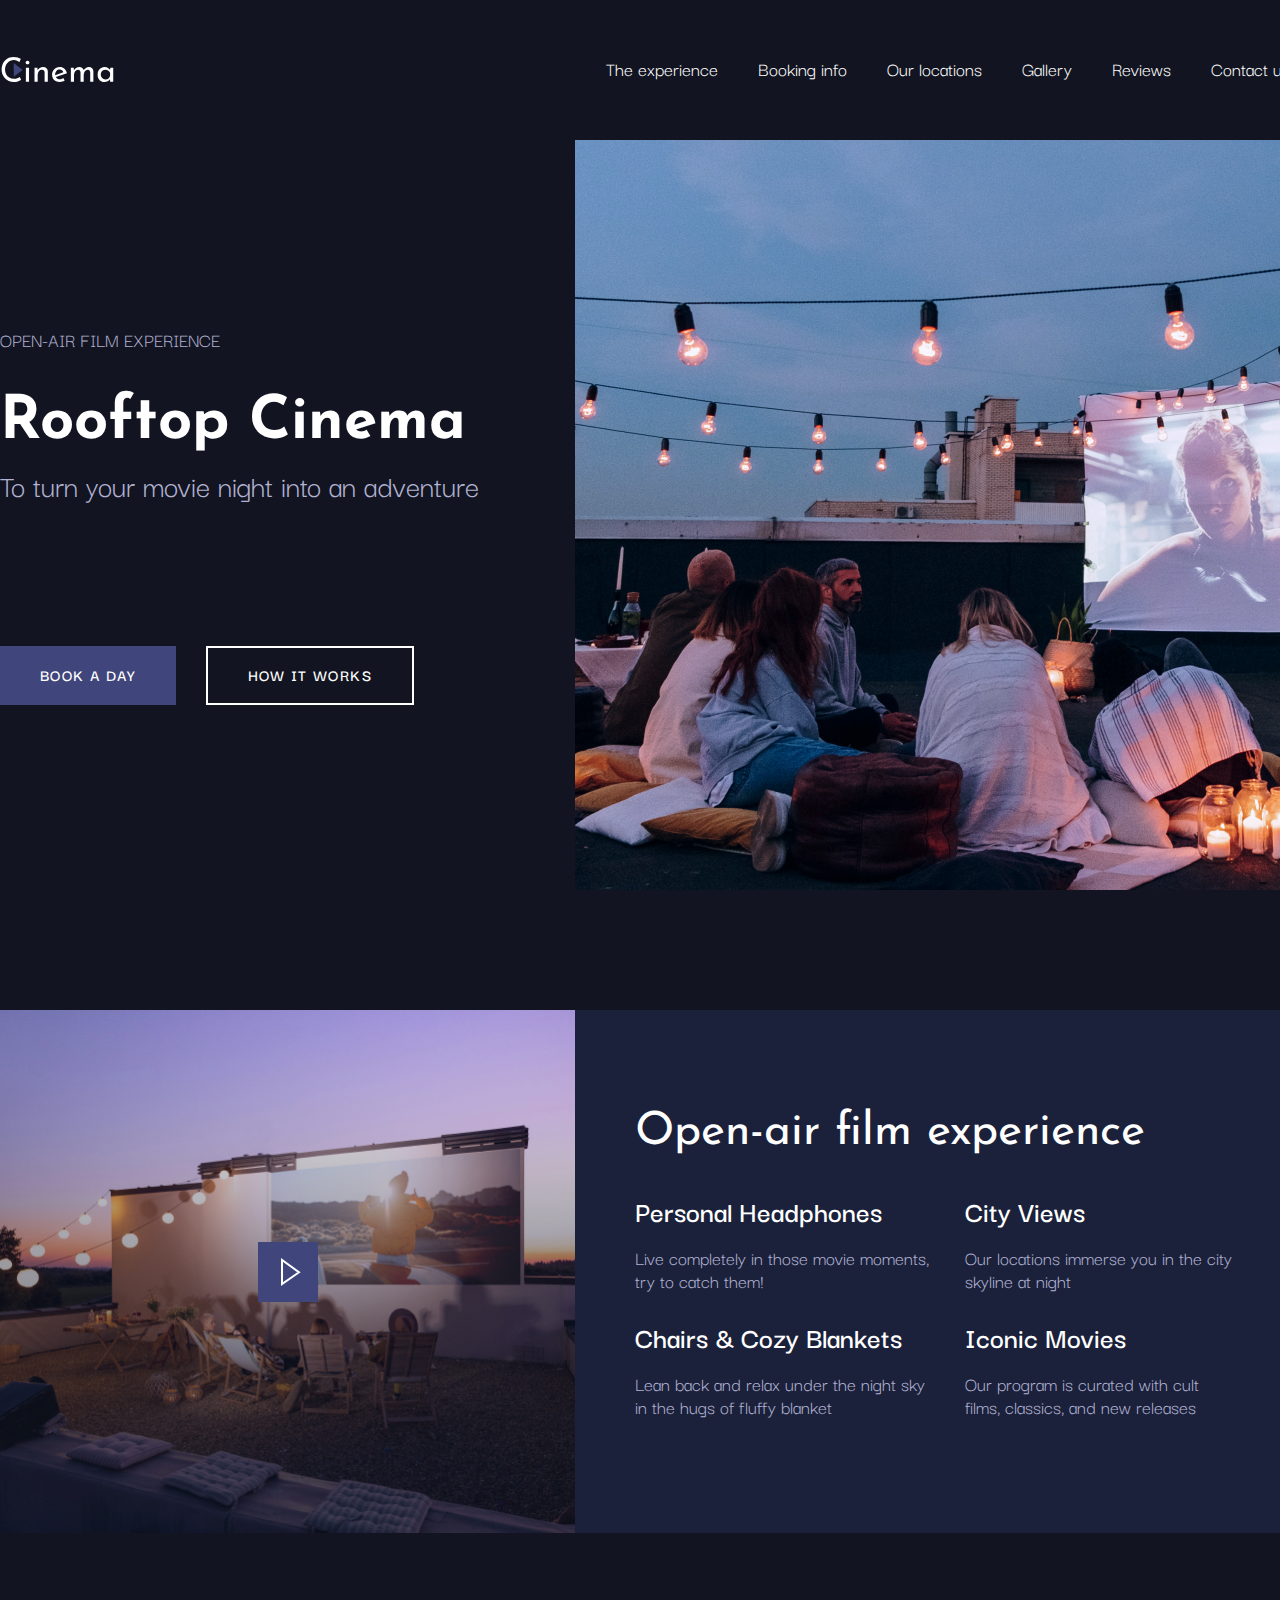
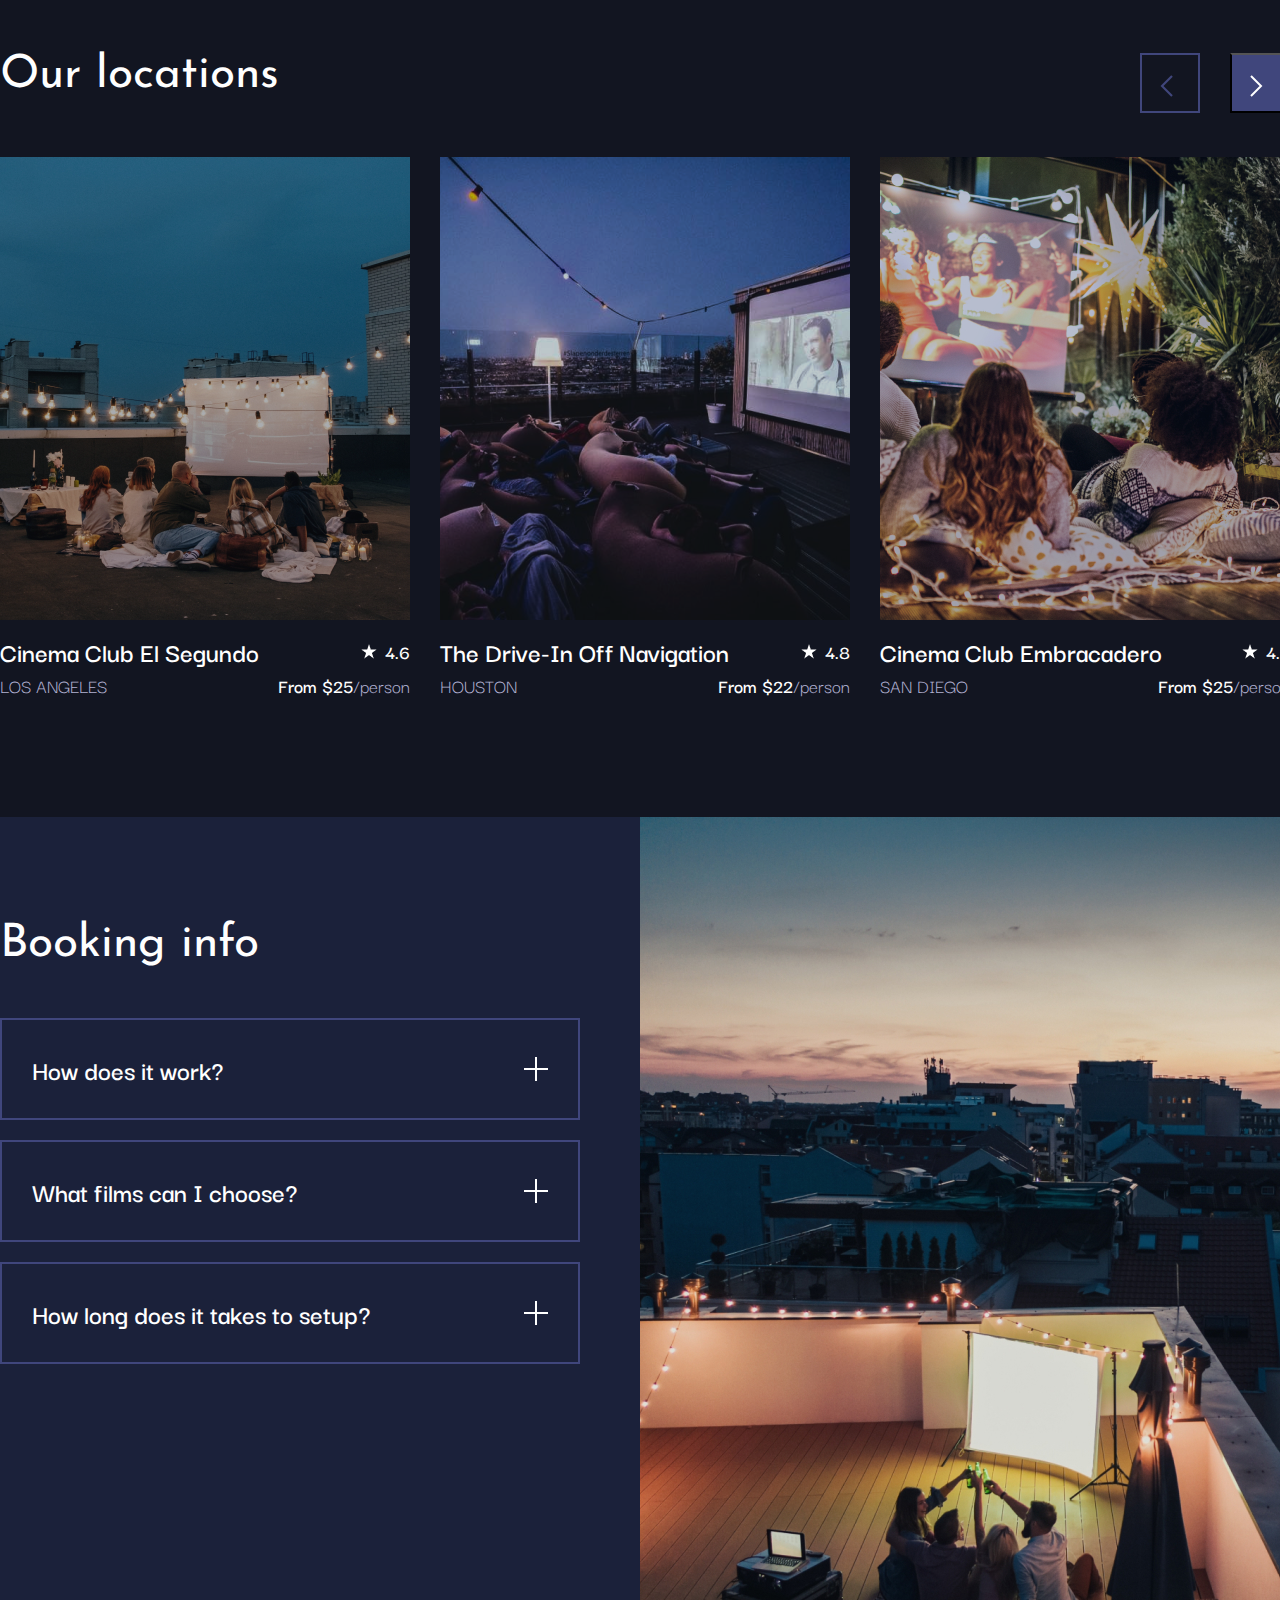
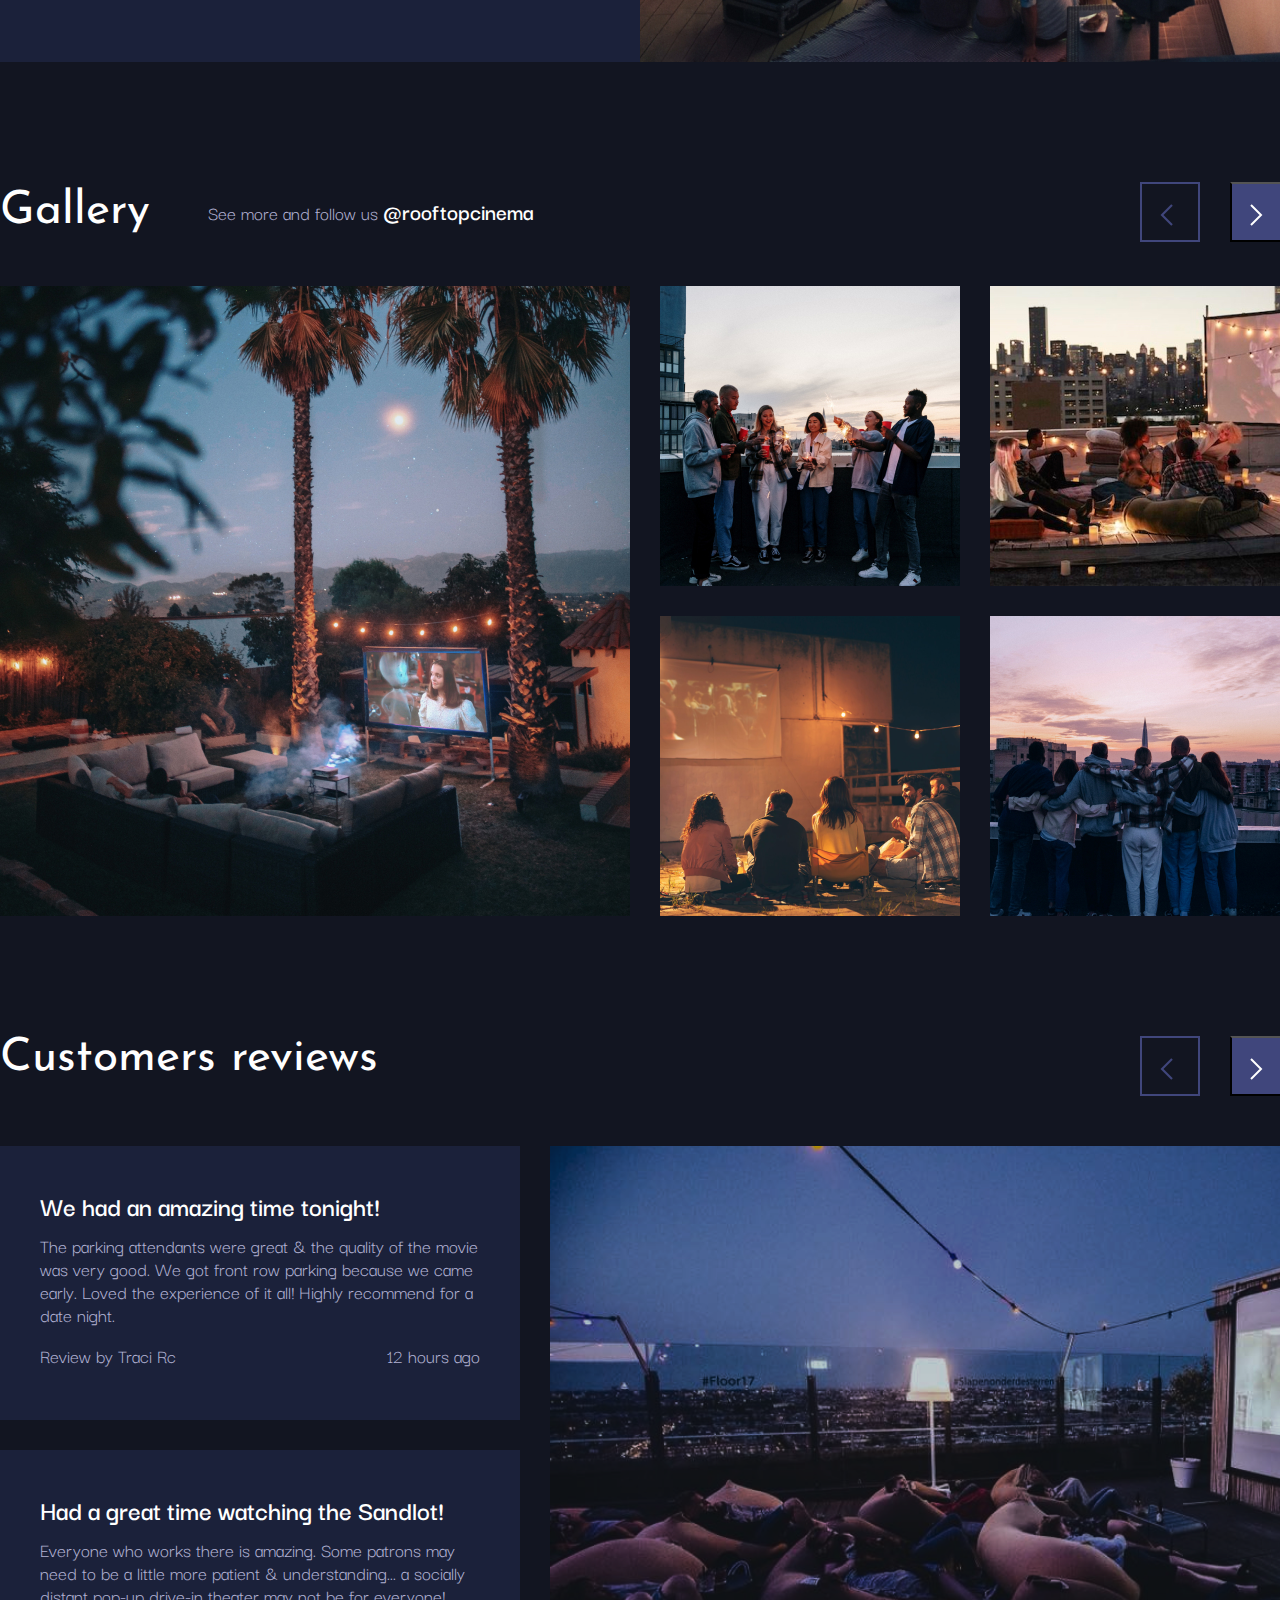
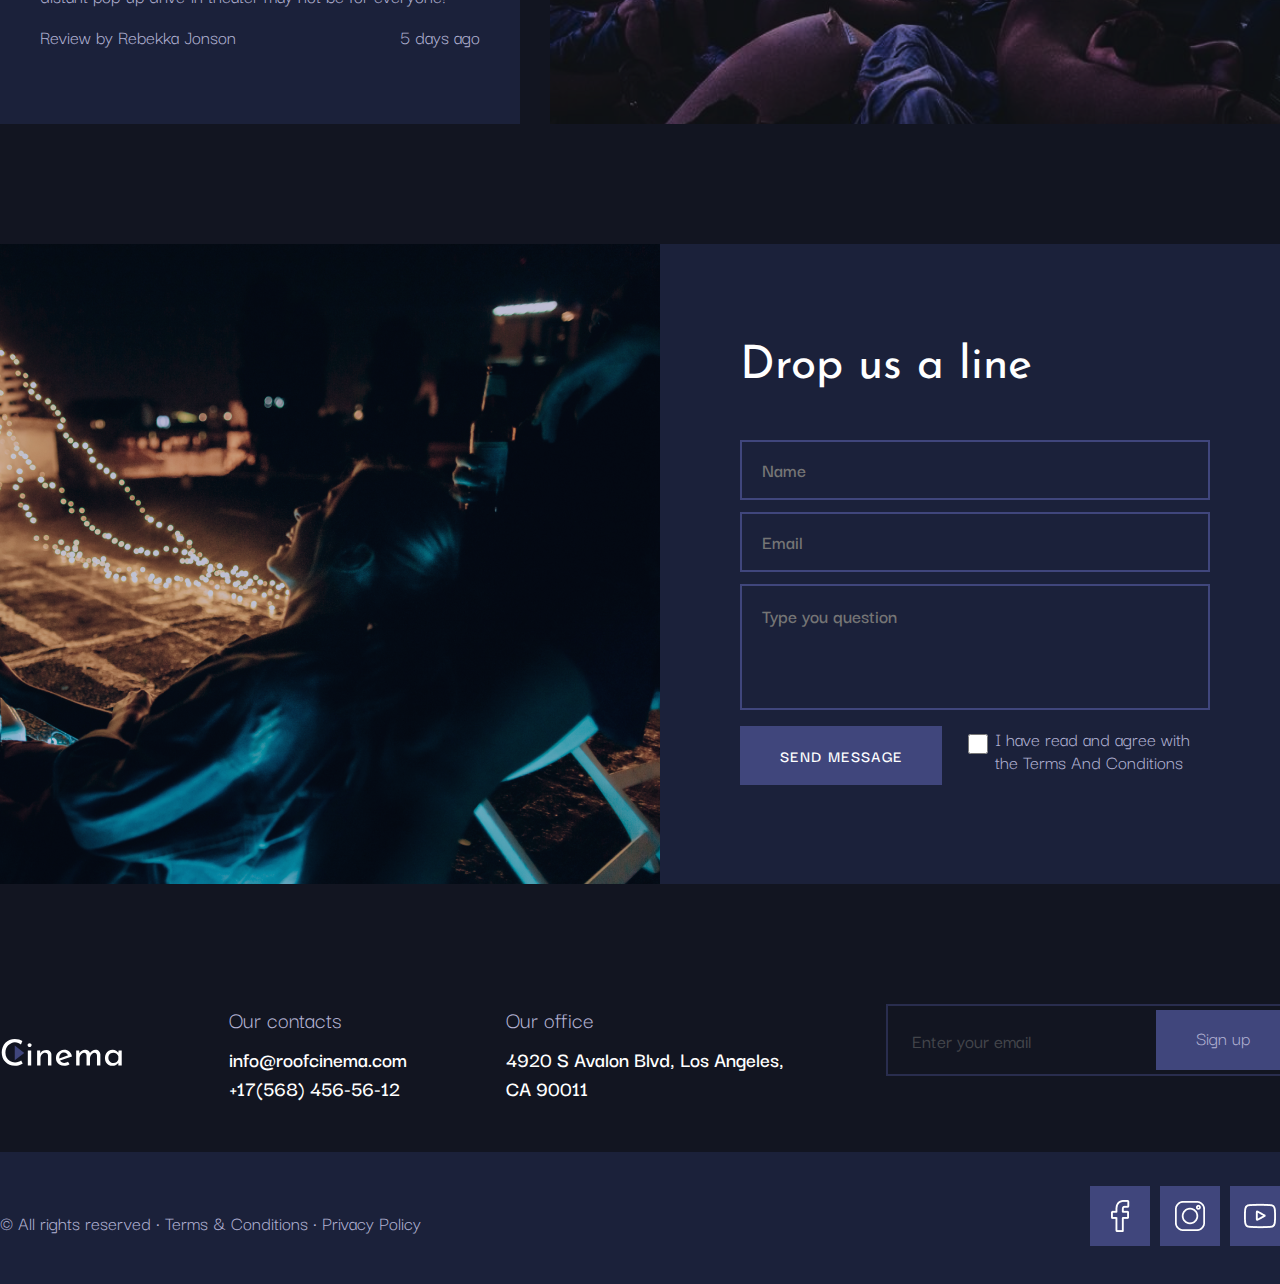
<file: index.html>
<!DOCTYPE html>
<html lang="en">
<head>
    <meta charset="UTF-8">
    <meta http-equiv="X-UA-Compatible" content="IE=edge">
    <link rel="preconnect" href="https://fonts.googleapis.com">
    <link rel="preconnect" href="https://fonts.gstatic.com" crossorigin>
    <link href="https://fonts.googleapis.com/css2?family=Darker+Grotesque:wght@400;500;600&family=Josefin+Sans&display=swap" rel="stylesheet">
    <link rel="stylesheet" href="normalize.css">
    <link rel="stylesheet" href="style.css">
    <title>Rcinema</title>
</head>
<body>
    <header class="page-header">
        <div class="countainer page-header__flex">
            <img class="" src="img/logo.svg" alt="RCinema" width="120">
            <nav class="page-header__nav">
                <ul class="mainmenu">
                    <li class="mainmenu__item"><a href="#!">The experience</a></li>
                    <li class="mainmenu__item"><a href="#!">Booking info</a></li>
                    <li class="mainmenu__item"><a href="#!">Our locations</a></li>
                    <li class="mainmenu__item"><a href="#!">Gallery</a></li>
                    <li class="mainmenu__item"><a href="#!">Reviews</a></li>
                    <li class="mainmenu__item"><a href="#!">Contact us</a></li>
                </ul>
            </nav>
        </div>
    </header>
    <main>
        <section class="section-cover">
            <div class="countainer">
                <div class="section-cover__row">
                        <div class="section-cover__main">
                            <div class="section-cover__main--intro">
                                <h1 class="section-cover--titile">
                                    <span>Open-Air Film Experience</span>
                                    Rooftop Cinema
                                </h1>
                                <p>To turn your movie night into an adventure</p>
                            </div>
                            <div class="section-cover__action">
                                <a class="button section-cover--firts-btn" href="!#">
                                    Book a day
                                </a>
                                <a class="button section-cover--last-btn" href="#!">
                                    How it works
                                </a>
                            </div>
                        </div>
                        <div class="section-cover__poster">
                            <img class="poster--bg" src="img/bg.png" alt="Rcinema" height="750px">
                        </div>
                </div>
            </div>
        </section>
        <section class="section-benefits">
            <div class="countainer">
                <div class="section-benefits__wrp">
                    <div class="video_wrp">
                        <a href="#" class="videobox">
                            <img src="img/video.jpg" alt="">
                            <svg class="videobox__icon" width="60" height="60" viewBox="0 0 60 60" fill="#40467C" xmlns="http://www.w3.org/2000/svg"> 
                                <!-- не понял как это делается -->
                                <rect width="60" height="60"/>
                                <path d="M41 30.2791L24 42V30V18L41 30.2791Z" stroke="white" stroke-width="2"/>
                            </svg>
                        </a>
                    </div>
                    <div class="section-right">
                        <div class="section-right__txt">
                            <h2 class="section-right__h2">Open-air film experience</h2>
                                <ul class="section-right__list">
                                    <li class="section-right--item">
                                        <h3>Personal Headphones</h3>
                                        <p>Live completely in those movie moments, try to catch them!</p>
                                    </li>
                                    <li class="section-right--item">
                                        <h3>City Views</h3>
                                        <p>Our locations immerse you in the city skyline at night</p>
                                    </li>
                                    <li class="section-right--item">
                                        <h3>Chairs & Cozy Blankets</h3>
                                        <p>Lean back and relax under the night sky in the hugs of fluffy blanket</p>
                                    </li>
                                    <li class="section-right--item">
                                        <h3>Iconic Movies</h3>
                                        <p>Our program is curated with cult films, classics, and new releases</p>
                                    </li>
                                </ul>
                        </div>
                    </div>
                </div>
            </div>
        </section>
        <section class="section-location">
            <div class="countainer">
                <div class="header">
                    <h2>Our locations</h2>
                    <div class="nav-box">
                        <button class="nav-icon nav-box__icon-1" type="button">
                            <img src="img/arrow1.png" alt="">
                        </button>
                        <button class="nav-icon nav-box__icon-2" type="button">
                            <img src="img/arrow2.svg" alt="">
                        </button>
                    </div>
                </div>
                <div class="section-location__offers">
                    <div class="section-location__offers--item">
                        <div class="offer--item__img">
                            <img src="img/Rectangle 1.jpg" alt="">
                            <a href="#" class="place-card__action button button--primary">Choose location</a>
                        </div>
                        <div class="offers--item__txt-1lvl">
                            <h3>Cinema Club El Segundo</h3>
                            <div class="marks">4.6
                            </div>
                        </div>
                        <div class="offers--item__txt-2lvl">
                            <span>Los Angeles</span>
                            <div class="txt-2lvl--price">
                                <span>From $25</span>/person
                            </div>
                        </div>
                    </div>
                    <div class="section-location__offers--item">
                        <div class="offer--item__img">
                            <img src="img/Rectangle 1-2.png" alt="">
                            <a href="#" class="place-card__action button button--primary">Choose location</a>
                        </div>
                        <div class="offers--item__txt-1lvl">
                            <h3>The Drive-In Off Navigation</h3>
                            <div class="marks">4.8
                            </div>
                        </div>
                        <div class="offers--item__txt-2lvl">
                            <span>Houston</span>
                            <div class="txt-2lvl--price">
                                <span>From $22</span>/person
                            </div>
                        </div>
                    </div>
                    <div class="section-location__offers--item">
                        <div class="offer--item__img">
                            <img src="img/Rectangle 1-1.jpg" alt="">
                            <a href="#" class="place-card__action button button--primary">Choose location</a>
                        </div>
                        <div class="offers--item__txt-1lvl">
                            <h3>Cinema Club Embracadero</h3>
                            <div class="marks">4.2
                            </div>
                        </div>
                        <div class="offers--item__txt-2lvl">
                            <span>San Diego</span>
                            <div class="txt-2lvl--price">
                                <span>From $25</span>/person
                            </div>
                        </div>
                    </div>
                </div>
            </div>
        </section>
        <section class="section-booking">
            <div class="countainer flex">
                <div class="section-booking__left-side-bar">
                    <h2>Booking info</h2>
                    <div class="faq">
                        <div class="faq-item">
                            <input class="faq-input" type="radio" name="faq" id="faq_1">
                            <label for="faq_1" class="faq-title">
                                <h3>How does it work?</h3>
                                <img src="img/open.svg" class="open-icon" alt="">
                            </label>
                            <div class="faq-text">
                                <p>The Private Cinema can be set up anywhere you like, be it poolside, on the lawn or even the roof terrace, provided there is an available power outlet. All films must start after sunset.</p>
                                <p>Our team of experts arrive in a fully equipped van and will advise you on the best place to setup the cinema based on our experience.</p>
                            </div>
                        </div>
                        <div class="faq-item">
                            <input class="faq-input" type="radio" name="faq" id="faq_2">
                            <label for="faq_2" class="faq-title">
                                <h3>What films can I choose?</h3>
                                <img src="img/open.svg" class="open-icon" alt="">
                            </label>
                            <div class="faq-text">
                                <p>The Private Cinema can be set up anywhere you like, be it poolside, on the lawn or even the roof terrace, provided there is an available power outlet. All films must start after sunset.</p>
                                <p>Our team of experts arrive in a fully equipped van and will advise you on the best place to setup the cinema based on our experience.</p>
                            </div>
                        </div>
                        <div class="faq-item">
                            <input class="faq-input" type="radio" name="faq" id="faq_3">
                            <label for="faq_3" class="faq-title">
                                <h3>How long does it takes to setup?</h3>
                                <img src="img/open.svg" class="open-icon" alt="">
                            </label>
                            <div class="faq-text">
                                <p>The Private Cinema can be set up anywhere you like, be it poolside, on the lawn or even the roof terrace, provided there is an available power outlet. All films must start after sunset.</p>
                                <p>Our team of experts arrive in a fully equipped van and will advise you on the best place to setup the cinema based on our experience.</p>
                            </div>
                        </div>
                    </div>
                </div>
                <img src="img/booking-info.jpg" class="booking-img" alt="booking-info">
            </div>
        </section>
        <section class="section-gallery">
            <div class="countainer">
                <div class="header">
                    <div class="left-intro">
                        <h2>Gallery</h2>
                        <span>See more and follow us <b>@rooftopcinema</b></span>
                    </div>
                    <div class="nav-box">
                        <button class="nav-icon nav-box__icon-1" type="button">
                            <img src="img/arrow1.png" alt="">
                        </button>
                        <button class="nav-icon nav-box__icon-2" type="button">
                            <img src="img/arrow2.svg" alt="">
                        </button>
                    </div>
                </div>
                <div class="section-gallery--gallery-grid">
                    <img src="img/gallary1.jpg" alt="">
                    <div class="gallery-img-grid">
                        <img src="img/gallary2.jpg" alt="">
                        <img src="img/gallary3.jpg" alt="">
                        <img src="img/gallary4.jpg" alt="">
                        <img src="img/gallary5.jpg" alt="">
                    </div>
                </div>
            </div>
        </section>
        <section class="section-customers">
            <div class="countainer">
                <div class="header">
                    <h2>Customers reviews</h2>
                    <div class="nav-box">
                        <button class="nav-icon nav-box__icon-1" type="button">
                            <img src="img/arrow1.png" alt="">
                        </button>
                        <button class="nav-icon nav-box__icon-2" type="button">
                            <img src="img/arrow2.svg" alt="">
                        </button>
                    </div>
                </div>
                <div class="section-customers__content-wrp">
                    <div class="section-customers__left-side-card">
                        <div class="left-side-card__item">
                            <div class="left-side-card__item--wrp">
                                <h3>We had an amazing time tonight!</h3>
                                <p>The parking attendants were great & the quality of the movie was very good. We got front row parking because we came early. Loved the experience of it all! Highly recommend for a date night.</p>
                                <div class="item-post-info">
                                    <span>Review by Traci Rc</span>
                                    <span class="post-time">12 hours ago</span>
                                </div>
                            </div>
                        </div>
                        <div class="left-side-card__item">
                            <div class="left-side-card__item--wrp">
                                <h3>Had a great time watching the Sandlot!</h3>
                                <p>Everyone who works there is amazing. Some patrons may need to be a little more patient & understanding... a socially distant pop-up drive-in theater may not be for everyone!</p>
                                <div class="item-post-info">
                                    <span>Review by Rebekka Jonson</span>
                                    <span class="post-time">5 days ago</span>
                                </div>
                            </div>
                        </div>
                    </div>
                    <img src="img/customerReviewimg.png" class="customerReviewimg" alt="">
                </div>
            </div>
        </section>
        <section class="section-input">
            <div class="countainer flex">
                <img class="dropuslineIMG" src="img/dropuslineIMG.png" alt="">
                <div class="section-input__inp-wrp">
                    <h2>Drop us a line</h2>
                  <form class="drop-us-line-form" action="#" method="POST">
                      <input class="input-form" type="text" placeholder="Name">
                      <input class="input-form" type="email" placeholder="Email">
                      <textarea class="input-form textarea-form" placeholder="Type you question" name="" id="" cols="30" rows="10"></textarea>
                      <div class="send-form-wrp">
                        <button class="button form-btn">Send message</button>
                        <div class="check-box-wrp">
                            <input class="form-checkbox" value="true" type="checkbox">
                            <span>I have read and agree with the Terms And Conditions</span>
                        </div>
                      </div>
                  </form>  
                </div>
            </div>
        </section>
    </main>
    <footer class="page-footer">
        <div class="countainer">
            <div class="page-footer__top_section">
                <img src="img/logo.svg" alt="logo" class="top_section--logo">
                <div class="page-footer__contacts">
                    <span class="contacts--intro">Our contacts</span>
                    <a class="contacts--href" href="info@roofcinema.com">info@roofcinema.com</a>
                    <a class="contacts--href" href="tel:+17(568) 456-56-12">+17(568) 456-56-12</a>
                </div>
                <div class="page-footer__contacts">
                    <span class="contacts--intro">Our office</span>
                    <span class="contacts--office">4920 S Avalon Blvd, Los Angeles, CA 90011</span>
                </div>
                <div class="page-footer__input-mail">
                    <input class="footer--input" type="mail" name="" id="" placeholder="Enter your email">
                    <div class="btn footer--btn">Sign up</div>
                </div>
            </div>
        </div>
        <div class="page-footer__bottom_section">
            <div class="countainer">
                <div class="bottom_section__wrapper">
                    <span class="copyrated">© All rights reserved • Terms & Conditions • Privacy Policy</span>
                    <div class="bottom_section--social-media">
                        <a class="facebook" href="#1"><img src="img/facebook.png" alt=""></a>
                        <a class="inst" href="#1"><img src="img/instagram 1.png" alt=""></a>
                        <a class="youtube" href="#1"><img src="img/youtube.png" alt=""></a>
                    </div>
                </div>
            </div>
        </div>
        
    </footer>
    <div class="modal-window">
        <div class="dialog-window">
            <img src="img/close.png" alt="" class="close-modal-window">
            <div class="dialog-rwp">
                <h2>Book the day</h2>
                <p>Fill out the booking form to request availability and we will get back to you with a quote.</p>
                <form class="modal-form" action="send">
                    <input class="input-form" type="text" placeholder="Name">
                    <input class="input-form" type="tel" placeholder="Your phone number">
                    <select class="input-form" name="select1" id="select1">
                        <option value="1">Location</option>
                        <option value="2">San Francisco</option>
                        <option value="3">Los Angeles</option>
                    </select>
                    <input class="input-form" type="tel" placeholder="Group size">
                    <div class="send-form-wrp">
                        <button class="button form-btn">Send REQUEST</button>
                        <div class="check-box-wrp">
                            <input class="form-checkbox" value="true" type="checkbox">
                            <span>I have read and agree with the Terms And Conditions</span>
                        </div>
                      </div>
                </form>
            </div>
        </div>
    </div>
</body>
</html>
</file>
<file: style.css>
:root {
    --color-dark: #121521;
    --color-middle: #1B213A;
    --color-light: #40467C;
    --color-light-hover: #51578C;
    --color-white: #ffffff;
    --text-dark: #141923;
    --text-light: #B2B2D3;
    --grid-gutter: 30px;
    --font-size-base: 20px;
  }
  /* font-family: 'Josefin Sans', sans-serif; */
  /* font-family: 'Darker Grotesque', sans-serif; */
* {
    box-sizing: border-box;
};
*::after,
*::before{
    box-sizing: border-box;
}
h1{
    font-family: Josefin Sans;
    font-style: normal;
    font-weight: normal;
    font-size: 60px;
    line-height: 60px;
    /* identical to box height */

    margin-inline-start: 0px;
    margin-inline-end: 0px;
    font-weight: bold;
    /* txt / white */

    color: #FFFFFF;
    margin: 0;
}
h2{
    font-family: Josefin Sans;
    font-style: normal;
    font-weight: normal;
    font-size: 46px;
    line-height: 46px;
    /* identical to box height */
    margin: 0;
    padding: 0;

    /* txt / white */

    color: #FFFFFF;
}
body{
    font-family: 'Darker Grotesque', sans-serif;
    font-size: var(--font-size-base);
    padding: 0;
    background-color: var(--color-dark);
    color: var(--text-light);
    overflow-x: hidden;
}
.countainer{
    width: 1290px;
    margin: 0 auto; 
}
.section{
    margin-bottom: 120px;
}
.page-header__flex{
    display: flex;
    justify-content: space-between;
    height: 140px;
    align-content: center;
}
.mainmenu{
    display: flex;
    list-style-type: none;
    padding: 0;
    margin: 0;
    margin-top: 57px;
}
.mainmenu__item a{
    margin-right: 40px;
    text-decoration: none;
    color: var(--color-white);
    transition: color 0.3s;
}
.mainmenu__item:last-child a{
    margin-right: 0px;
}
.mainmenu__item a:hover{
    color: var(--text-light);
}

.section-cover__row{
    display: flex;
    align-items: center;

}
.section-cover__main{
    width: 575px;
    flex-shrink: 0;
    display: flex;
    flex-direction: column;
    justify-content: center;
}
.section-cover--titile{
    font-family: 'Josefin Sans', sans-serif;
    font-size: 60px;
    color: var(--color-white);
}
.section-cover--titile span{
    font-family: 'Darker Grotesque', sans-serif;
    font-size: 20px;
    font-weight: 400;
    display: block;
    text-transform: uppercase;
    margin-bottom: 40px;
    color: var(--text-light);
    line-height: 27px;
}
.header{
    display: flex;
    justify-content: space-between;
}
.nav-box{
    display: flex;
}
.nav-icon{
    width: 60px;
    height: 60px;
    flex-direction: column;
    justify-content: center;
    align-items: center;
    padding: 20px 25px;
    transform: matrix(-1, 0, 0, 1, 0, 0);
    box-sizing: border-box;
    display: block;
}
.nav-box__icon-1{
    margin-right: 30px;
    border: 2px solid #40467C;
    background-color: transparent;
}
.nav-box__icon-1 img{
    transform: scaleX(-1)
}
.nav-box__icon-2{
    background: #40467C;
}
.nav-box__icon-2 img{
    transform: scaleX(-1)
}
.section-cover{
    overflow: hidden;
}
.section-cover__main p{
    font-family: Darker Grotesque;
    font-style: normal;
    font-weight: normal;
    font-size: 32px;
    line-height: 43px;
    margin: 10px 0 0 0;
    /* txt/light */

    color: #B2B2D3;
}
.section-cover__action{
    margin-top: 140px;
    display: flex;
}
.button {
    appearance: none;
    border: none;
    display: inline-flex;
    align-items: center;
    justify-content: center;
    height: 59px;
    text-decoration: none;
    padding: 0 40px;
    font-size: 17px;
    letter-spacing: 0.08em;
    font-weight: 600;
    text-transform: uppercase;
    cursor: pointer;
    transition: all 0.25s ease;
}
.section-cover--firts-btn{
    background-color: var(--color-light);
    color: var(--color-white);
    
}
.section-cover--last-btn{
    border: 2px solid var(--color-white);
    background-color: transparent;
    color: var(--color-white);

}
.section-cover__action .button:not(:last-child) {
    margin-right: 30px;
}
.section-cover__poster{
    height: 750px;
}
.section-cover__poster img{
    display: block;
    width: auto;
    height: 100%;
}
.section-benefits{
    margin-top: 120px;
}
.section-benefits__wrp{
    display: flex;
}

.video_wrp{
    height: 100%;
    display: block;
    position: relative;
    width: 575px;
    flex-shrink: 0;
}
.videobox img{
    display: block;
    width: 100%;
    height: 100%;
    object-fit: cover;
}
.videobox__icon{
    position: absolute;
    top: 50%;
    left: 50%;
    margin-top: -30px;
    margin-left: -30px;
    z-index: 1;
    transition: fill 0.25s ease;
}
.section-right{
    background: var(--color-middle);
    padding: 100px 60px;
}
.section-right--item p{
    width: 300px;
    display: block;
    margin: 0;
}
.section-right__txt{
    flex-grow: 1;
    background-color: var(--color-middle);
    display: flex;
    flex-direction: column;
    justify-content: center;
}
.section-right__h2{
    font-family: Josefin Sans;
    font-style: normal;
    font-weight: normal;
    font-size: 46px;
    line-height: 46px;
    /* identical to box height */
    /* txt / white */
    margin: 0 0 40px;
    color: #FFFFFF;
}
.section-right__list{
    list-style: none;
    margin: 0;
    padding: 0;
    display: grid;
    grid-template-columns: 1fr 1fr;
    column-gap: var(--grid-gutter);
    row-gap: var(--grid-gutter);
}
.section-right--item h3{
    font-size: 30px;
    line-height: 1;
    font-weight: 600;
    color: var(--color-white);
    margin: 0 0 20px;
    display: block;
}
section{
    margin-bottom: 120px;
}
.offer--item__img{
    width: 410px;
    height: 463px;
    display: block;
}
.offer--item__img img{
    display: block;
    width: 100%;
    height: auto;
}



.button--primary {
    background-color: var(--color-light);
    color: var(--color-white);
}
.place-card__action {
    position: absolute;
    top: 50%;
    left: 50%;
    transform: translate(-50%, -70%);
    white-space: nowrap;
    opacity: 0;
    z-index: 1;
    transition: transform 0.4s ease, opacity 0.4s ease, background-color 0.25s ease;
}
.offer--item__img{
    position: relative;
    margin-bottom: 12px;
}
.offer--item__img:hover .place-card__action {
    opacity: 1;
    transform: translate(-50%, -50%);
}
.page-footer{
    background-color: var(--color-dark);
    
}
.offer--item__img:hover::after {
    opacity: 0.8;
}
.place-card__photo:focus-within {
    outline: 1px dotted var(--color-white);
    outline-offset: -1px;
  }
.page-footer__top_section{
    display: flex;
    justify-content: space-between;
    align-content: center;
    margin-bottom: 50px;
}
.offer--item__img::after {
    content: '';
    position: absolute;
    top: 0;
    left: 0;
    width: 100%;
    height: 100%;
    background-color: var(--text-dark);
    opacity: 0.2;
    transition: opacity 0.4s ease;
}
.offers--item__txt-1lvl{
    display: flex;
    justify-content: space-between;
    align-items: center;
    margin-bottom: 4px;
}
.offers--item__txt-2lvl{
    display: flex;
    justify-content: space-between;
    align-items: center;
}
.offers--item__txt-2lvl span{
    text-transform: uppercase;

}
.txt-2lvl--price span{
    color: var(--color-white);
    font-weight: 600;
    text-transform: none;

}
.section-location__offers{
    display: flex;
    justify-content: space-between;
    margin-top: 44px;
}
.section-location__offers--item{
    width: 410px;
}
.marks{
    display: block;
    font-family: Darker Grotesque;
    font-style: normal;
    font-weight: 600;
    font-size: 20px;
    line-height: 27px;
    color: var(--color-white);
    background: url(img/Star1.png) no-repeat left center;
    padding-left: 24px;
}

h3{
    display: block;
    font-family: Darker Grotesque;
    font-style: normal;
    font-weight: 600;
    font-size: 28px;
    line-height: 38px;
    margin: 0;
    padding: 0;
    color: #FFFFFF;

}
.faq{
    margin-top: 50px;
}
.faq-input{
    width: 0;
    height: 0;
    appearance: none;
    -webkit-appearance: none;
    position: absolute;
}
.faq-item{
    border: 2px solid #40467C;
    padding: 30px;
    width: 580px;
    margin-bottom: 20px;
}
.faq-title{
    display: flex;
    justify-content: space-between;
    align-items: center;
    cursor: pointer;
}
.faq-input:checked ~ .faq-text{
    display: block;
}
.faq-input:checked ~ .faq-title .open-icon{
    transform: rotate(45deg);
}
.faq-item:hover{
    border: 2px solid #FFFFFF;
}
.faq-text{
    display: none;
}
.faq:last-child{
    margin-bottom: 0px;
}
.section-booking{
    background: var(--color-middle);
}
.flex{
    display: flex;
}
.left-intro{
    display: flex;
    align-items: center;
}
.left-intro span{
    margin-left: 58px;
}
.left-intro span b{
    font-style: normal;
    font-weight: 600;
    font-size: 24px;
    line-height: 130%;
    /* or 31px */


    /* txt / white */

    color: #FFFFFF;

}
.booking-img{
    width: 100%;
    height: auto;
    margin-left: 60px;
}
.section-booking__left-side-bar{
    margin-top: 105px;
}
.section-gallery--gallery-grid{
    margin-top: 44px;
    display: flex;
    justify-content: space-between;
}
.gallery-img-grid{
    display: grid;
    grid-gap: 30px;
    grid-template-columns: repeat(2, 1fr);
    grid-template-rows: repeat(2, 1fr);
}
.left-side-card__item{
    background: var(--color-middle);
    width: 520px;
    height: 274px;
    padding: 40px;
    margin-bottom: 30px;
    display: block;
}
.left-side-card__item--wrp p{
    margin: 10px 0 18px 0;
}
.item-post-info{
    display: flex;
    justify-content: space-between;
    bottom: 0;
}
.item-post-info span{
    display: block;
}
.section-customers__content-wrp{
    margin-top: 50px;
}

.section-customers__content-wrp{
    display: flex;
}
.section-customers__left-side-card{
    margin-right: 30px;
}
.section-customers__left-side-card :last-child{
    margin-bottom: 0px;
}
.customerReviewimg{
    width: 100%;
    height: auto;
}
.dropuslineIMG{
    margin-left: -315px;
}
.section-input__inp-wrp{
    width: 630px;
    height: 640px;
    background: var(--color-middle);
    padding: 100px 80px;
}
.input-form{
    width: 470px;
    height: 60px;
    padding: 16px 0 17px 20px;
    border: 2px solid #40467C;
    background: var(--color-middle);
    font-family: Darker Grotesque;
    font-style: normal;
    font-weight: 600;
    font-size: 20px;
    line-height: 27px;

    /* txt / white */

    color: #FFFFFF;
}
.drop-us-line-form{
    margin-top: 50px;
}
.drop-us-line-form input{
    margin-bottom: 12px;
}
.textarea-form{
    height: 126px;
    resize: none;
}
.form-btn{
    background: var(--color-light);
    color: white;
    margin-top: 12px;
}
.form-checkbox{
    width: 20px;
    height: 20px;
    background: var(--color-light);
}
.send-form-wrp{
    display: flex;
}
.check-box-wrp{
    display: flex;
    align-items: center;
    margin-left: 26px;
}
.check-box-wrp span{
    width: 197px;
    margin-left: 7px;
}
.page-footer__contacts{
    display: block;
}
.contacts--intro{
    font-family: Darker Grotesque;
    font-style: normal;
    font-weight: normal;
    font-size: 24px;
    line-height: 130%;
    color: #B2B2D3;
    display: block;
    margin-bottom: 10px;
}
.contacts--href{
    text-decoration: none;
    font-family: Darker Grotesque;
    font-style: normal;
    font-weight: 600;
    font-size: 22px;
    line-height: 130%;
    color: #FFFFFF;
    display: block;
}
.contacts--office{
    display: block;
    font-family: Darker Grotesque;
    font-style: normal;
    font-weight: 600;
    font-size: 22px;
    line-height: 130%;
    color: #FFFFFF;
    display: block;
    width: 280px;

}
.footer--input{
    background: #121521;
    border: 2px solid #40467C;
    box-sizing: border-box;
    width: 410px;
    height: 72px;
    font-style: normal;
    font-weight: 500;
    font-size: 20px;
    line-height: 27px;
    color: #B2B2D3;
    opacity: 0.5;
    padding-left: 24px;
    z-index: 0;
}
.page-footer__input-mail{
    display: flex;
}
.footer--btn{
    background: #40467C;
    padding: 16px 40px ;
    align-items: center;
    height: 60px;
    margin: 6px 0 0 -140px;
    z-index: 1;
    cursor: pointer;
}
.copyrated{
    display: block;
    margin-top: 25px;
}
.page-footer__bottom_section{
    align-content: center;
    background: #1B213A;
    padding: 34px 0 34px 0;
}
.bottom_section--social-media{
    display: flex;
}
.bottom_section--social-media img{
    margin-left: 10px;
}
.bottom_section__wrapper{
    display: flex;
    justify-content: space-between;
}
.dialog-window{
    width: 630px;
    margin: auto;
    background: var(--color-middle);
    margin-top: 8%;
}
.dialog-rwp{
    padding: 0 80px 64px 80px;
}
.close-modal-window{
    padding: 30px 30px 7px 552px;
    cursor: pointer;
}
.dialog-rwp h2{
    margin: 0;
}
.dialog-rwp p{
    width: 470px;
    margin: 10px 0 40px 0;
}
.modal-window{
    width: 100%;
    background: #121521b7;
    position: fixed;
    overflow: hidden;
    top: 0;
    bottom: 0;
    right: 0;
    left: 0;
    transition: transform 0.15s ease 0s, opacity 0.15s ease 0s;
    transform: scale(1);
    align-items: center;
    display: none;
}
.modal-form input{
    margin-bottom: 12px;
}
.modal-form select{
    margin-bottom: 12px;
}
.modal-form :last-child{
    margin-bottom: 0px;
}
</file>
